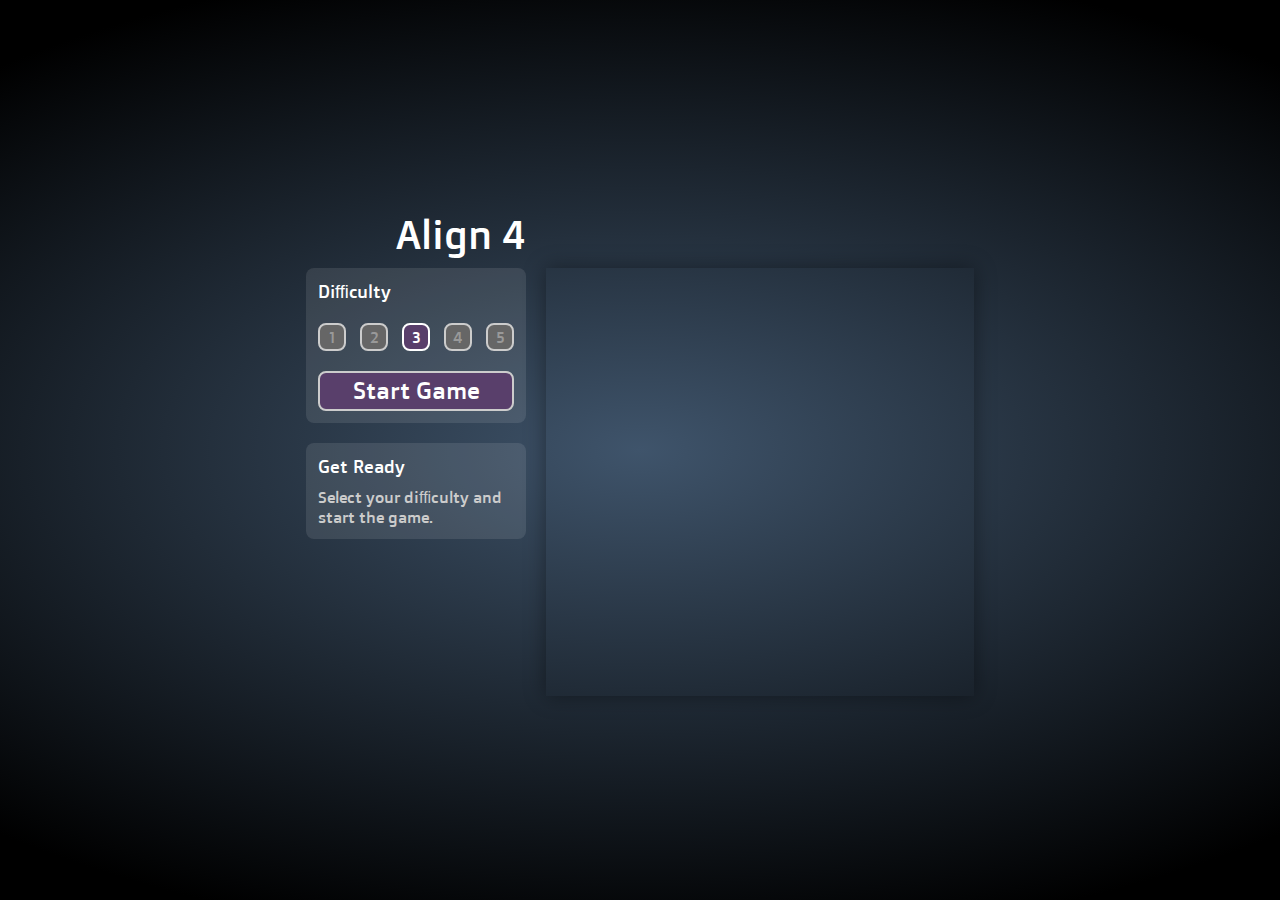
<file: spongebob/index.html>
<!DOCTYPE html>
<html >
  <head>
    <meta charset="UTF-8">
    <title>Align 4 Game</title>
    
    
    
    
        <style>
      /* NOTE: The styles were added inline because Prefixfree needs access to your styles and they must be inlined if they are on local disk! */
      @import url(http://fonts.googleapis.com/css?family=Doppio+One);

html {
  display: table;
  width: 100%;
  height: 100%;
}
body {
  display: table-row;
  background: #000 radial-gradient(1000px 500px, #3f546b, #000);
}
.wrapper {
  display: table-cell;
  vertical-align: middle;
  text-align: center;
}
.content {
  display: inline-block;
  width: 668px;
  margin: 0 auto;
  padding: 10px 20px;
}
.sidebar {
  float: left;
  margin-right: 20px;
  width: 220px;
  text-align: left;
  font-family: "Doppio One", sans-serif;
  color: #ccc;
}
h1, h2 {
  color: #fff;
  margin: 0;
  font-weight: normal;
}
h1 {
  height: 68px;
  line-height: 68px;
  font-size: 40px;
  text-align: right;
}
h2 {
  font-size: 18px;
}
.panel {
  padding: 12px;
  margin-bottom: 20px;
  background-color: rgba(255, 255, 255, 0.1);
  border-radius: 8px;
}
.dif-options {
  clear: both;
  overflow: hidden;
  margin: 20px -7px 0;
}
.dif-options div {
  float: left;
  width: 20%;
}
.dif-options input {
  display: none;
}
.dif-options label {
  display: block;
  margin: 0 auto;
  width: 24px;
  height: 24px;
  background-color: #666;
  border: solid 2px #ccc;
  border-radius: 8px;
  color: #999;
  text-align: center;
  line-height: 24px;
  cursor: pointer;
}
.dif-options input:checked + label {
  color: #fff;
  background-color: #593f6b;
  border-color: #fff;
  cursor: default;
}
.freeze .dif-options input:not(:checked) + label {
  font-size: 0;
  margin: 7px auto;
  width: 10px;
  height: 10px;
  border-radius: 4px;
  color: transparent;
  line-height: 10px;
  cursor: default;
  transition: .2s;
}
.start {
  margin-top: 20px;
}
.freeze .start {
  display: none;
}
.start button {
  display: block;
  width: 100%;
  padding: 2px 12px 4px;
  font-family: "Doppio One", sans-serif;
  font-size: 24px;
  border: solid 2px #ccc;
  border-radius: 8px;
  background-color: #593f6b;
  color: #fff;
  cursor: pointer;
}
.start button:focus {
  outline: none;
}
.info div {
  margin-top: 10px;
}
.board {
  position: relative;
  float: left;
  width: 428px;
  height: 428px;
  margin-top: 68px;
  background-image: url(https://s3-us-west-2.amazonaws.com/s.cdpn.io/77020/board.png);
  box-shadow: 0 0 20px 0 rgba(0, 0, 0, 0.4);
}
.lit-columns, .lit-cells, .chips, .click-columns {
  position: absolute;
  width: 428px;
  height: 428px;  
}
.lit-columns div {
  float: left;
  width: 60px;
  height: 426px;
  margin: 1px 0 1px 1px;
  transition: background-color 0.1s;
}
.lit-columns .lit {
  background-color: rgba(255, 255, 255, 0.1);
  transition: background-color 0.1s;
}
.lit-cells div {
  position: absolute;
  width: 60px;
  height: 60px;
  background-color: rgba(255, 255, 255, 0.3);
}
.chips div {
  position: absolute;
  width: 60px;
  height: 60px;
  backface-visibility: hidden;
}
.chips .p1 {
  background-image: url(https://s3-us-west-2.amazonaws.com/s.cdpn.io/77020/p1-chip.png);
}
.chips .p2 {
  background-image: url(https://s3-us-west-2.amazonaws.com/s.cdpn.io/77020/p2-chip.png);
}
.chips .cursor {
  bottom: 428px;
  transition: left 0.1s ease-out;
}
.chips .dropped {
  transition: bottom ease-in;
  animation: bounce 0.3s;
}
.click-columns div {
  float: left;
  width: 61px;
  height: 428px;
}
.click-columns div:first-child {
  padding-left: 1px;
}
.click-columns .hover {
  cursor: pointer;
}

@keyframes bounce {
  0% { animation-timing-function: ease-out; transform: translateY(0); }
  30% { animation-timing-function: ease-in; transform: translateY(-40px); }
  60% { animation-timing-function: ease-out; transform: translateY(0); }
  80% { animation-timing-function: ease-in; transform: translateY(-10px); }
  100% { animation-timing-function: ease-out; transform: translateY(0); }
}

    </style>

    
        <script src="js/prefixfree.min.js"></script>

    
  </head>

  <body>

    <div class="wrapper">
  <div class="content">
    <div class="sidebar">
      <h1>Align 4</h1>
      <div class="panel dif">
        <h2>Difficulty</h2>
        <div class="dif-options">
          <div>
            <input id="dif1" type="radio" name="dif-options" value="1">
            <label for="dif1">1</label>
          </div>
          <div>
            <input id="dif2" type="radio" name="dif-options" value="2">
            <label for="dif2">2</label>
          </div>
          <div>
            <input id="dif3" type="radio" name="dif-options" value="3" checked>
            <label for="dif3">3</label>
          </div>
          <div>
            <input id="dif4" type="radio" name="dif-options" value="4">
            <label for="dif4">4</label>
          </div>
          <div>
            <input id="dif5" type="radio" name="dif-options" value="5">
            <label for="dif5">5</label>
          </div>
        </div>
        <div class="start">
          <button>Start Game</button>
        </div>
      </div>
      <div class="panel info">
        <h2></h2>
        <div class="blurb"></div>
        <div class="outlook"></div>
      </div>
    </div>
    <div class="board">
      <div class="lit-columns">
        <div></div>
        <div></div>
        <div></div>
        <div></div>
        <div></div>
        <div></div>
        <div></div>
      </div>
      <div class="lit-cells"></div>
      <div class="chips"></div>
      <div class="click-columns">
        <div></div>
        <div></div>
        <div></div>
        <div></div>
        <div></div>
        <div></div>
        <div></div>
      </div>
    </div>
  </div>
</div>
    <script src='http://cdnjs.cloudflare.com/ajax/libs/jquery/2.1.3/jquery.min.js'></script>

        <script src="js/index.js"></script>

    
    
    
  </body>
</html>
</file>
